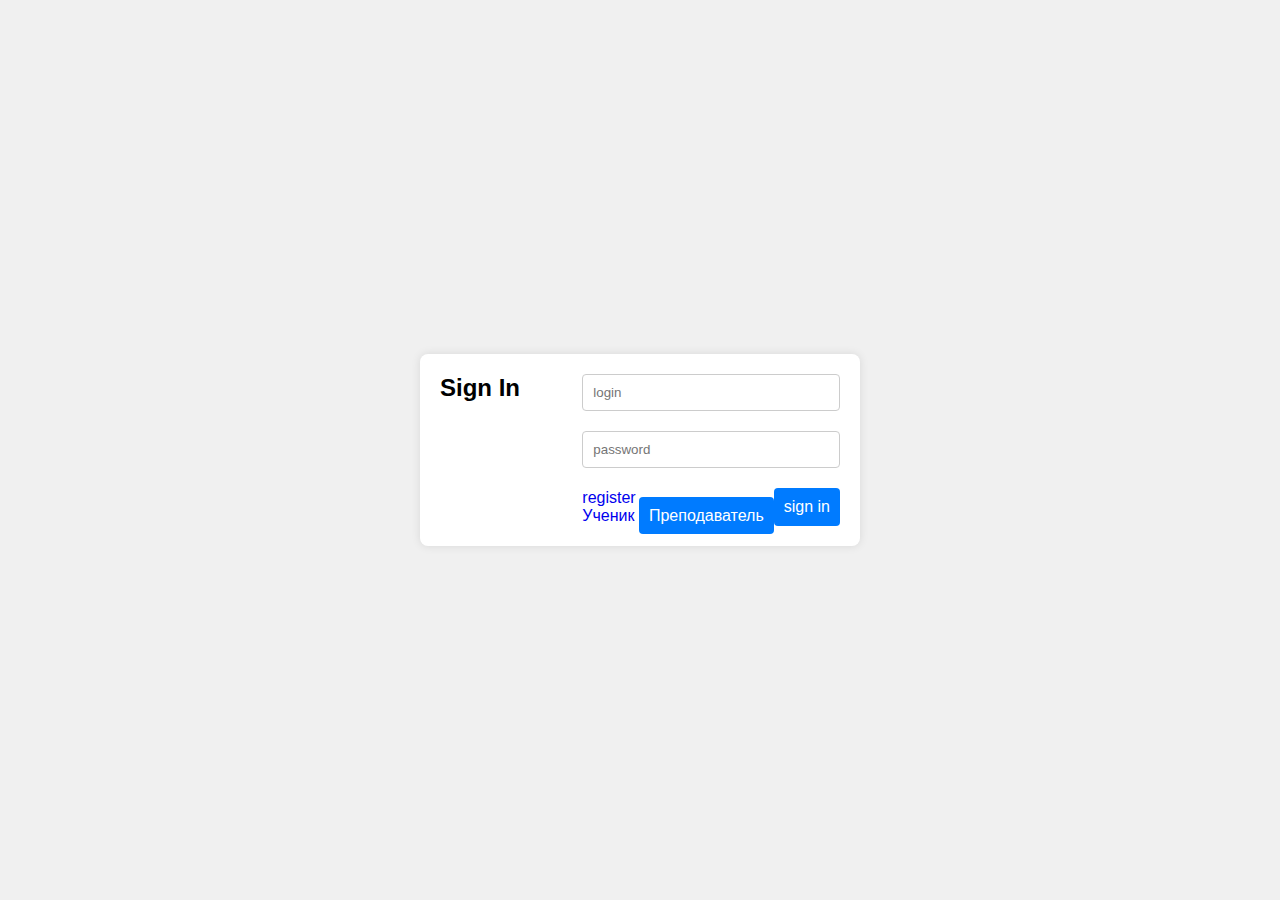
<file: index.html>
<!DOCTYPE html>
<html lang="en">
<head>
    <meta charset="UTF-8">
    <meta name="viewport" content="width=device-width, initial-scale=1.0">
    <link rel="stylesheet" href="style/styleAuthorization.css">
    <title>Sign In</title>
</head>
<body>
<div class="container">
    <h2>Sign In</h2>
    <form>
        <input type="text" id="login" name="email" required placeholder="login" required maxlength=255>
        <input type="password" id="password" name="password" required placeholder="password" required maxlength=60>
        <div class="link-group">
            <div>
                <a href="#" class="link" id="buttonReg">
                    register
                </a>
                <div class="create-account dnone" id="buttonGroup">
                    <div>
                        <a href="pages/registration.html" class="groupItem">Ученик</a>
                        <a href="pages/registration.html" class="groupItem">Преподаватель</a>
                    </div>
                </div>
            </div>
            <a href="#" class="button-link">sign in</a>

        </div>
    </form>
</div>

<script src="script/scriptAuth.js"></script>
</body>
</html>
</file>
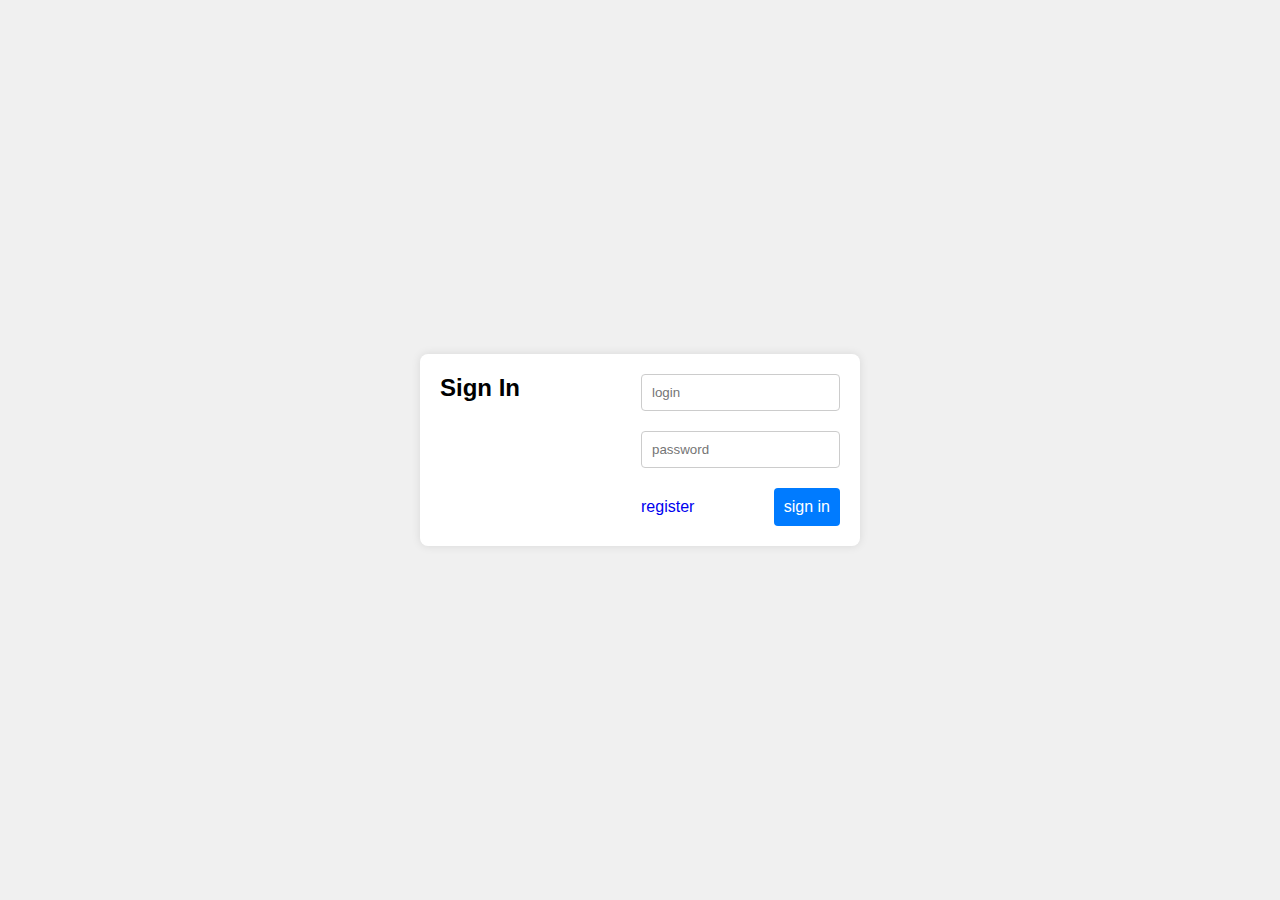
<file: authorization.html>
<!DOCTYPE html>
<html lang="en">
<head>
    <meta charset="UTF-8">
    <meta name="viewport" content="width=device-width, initial-scale=1.0">
    <link rel="stylesheet" href="style/styleAuthorization.css">
    <title>Sign In</title>
</head>
<body>
<div class="container">
    <h2>Sign In</h2>
    <form>
        <input type="text" id="login" name="email" required placeholder="login">
        <input type="password" id="password" name="password" required placeholder="password">
        <div class="link-group">
            <a href="#">register</a>
            <a href="#registration.html">sign in</a>
        </div>
    </form>
</div>
</body>
</html>
</file>
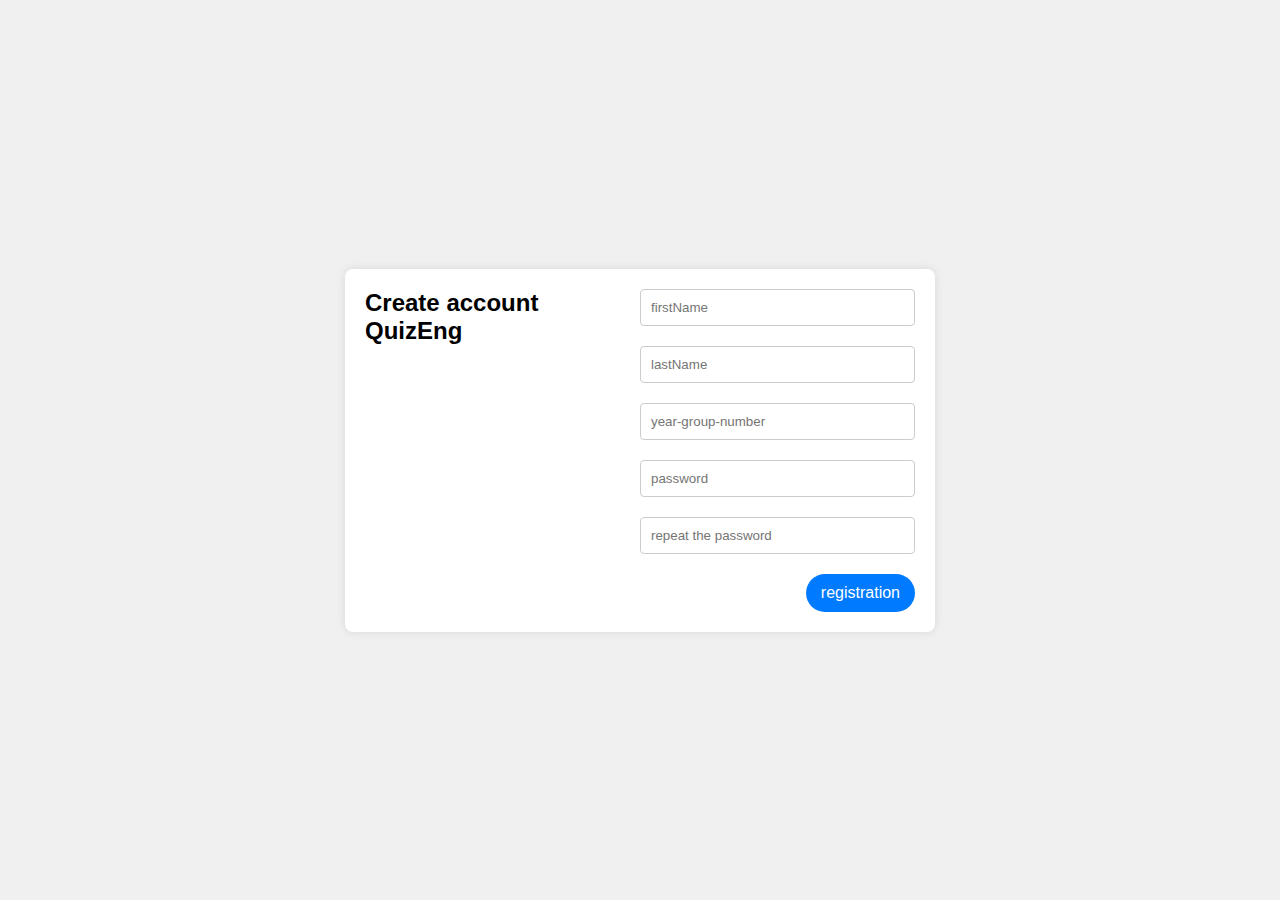
<file: registration.html>
<!DOCTYPE html>
<html lang="en">
<head>
    <meta charset="UTF-8">
    <meta name="viewport" content="width=device-width, initial-scale=1.0">
    <link rel="stylesheet" href="style/styleReg.css">
    <title>registration</title>
</head>
<body>
<div class="container">
    <h2>Create account<br>QuizEng</h2>
    <form>
        <input type="text" id="firstName" name="firstName" required placeholder="firstName">
        <input type="text" id="lastName" name="lastName" required placeholder="lastName">
        <input type="text" id="group" name="group" required placeholder="year-group-number">
        <input type="password" id="password" name="password" required placeholder="password">
        <input type="password" id="repeatPassword" name="repeatPassword" required placeholder="repeat the password">
        <div class="link-group">
            <a href="#">registration</a>
        </div>
    </form>
</div>
</body>
</html>
</file>
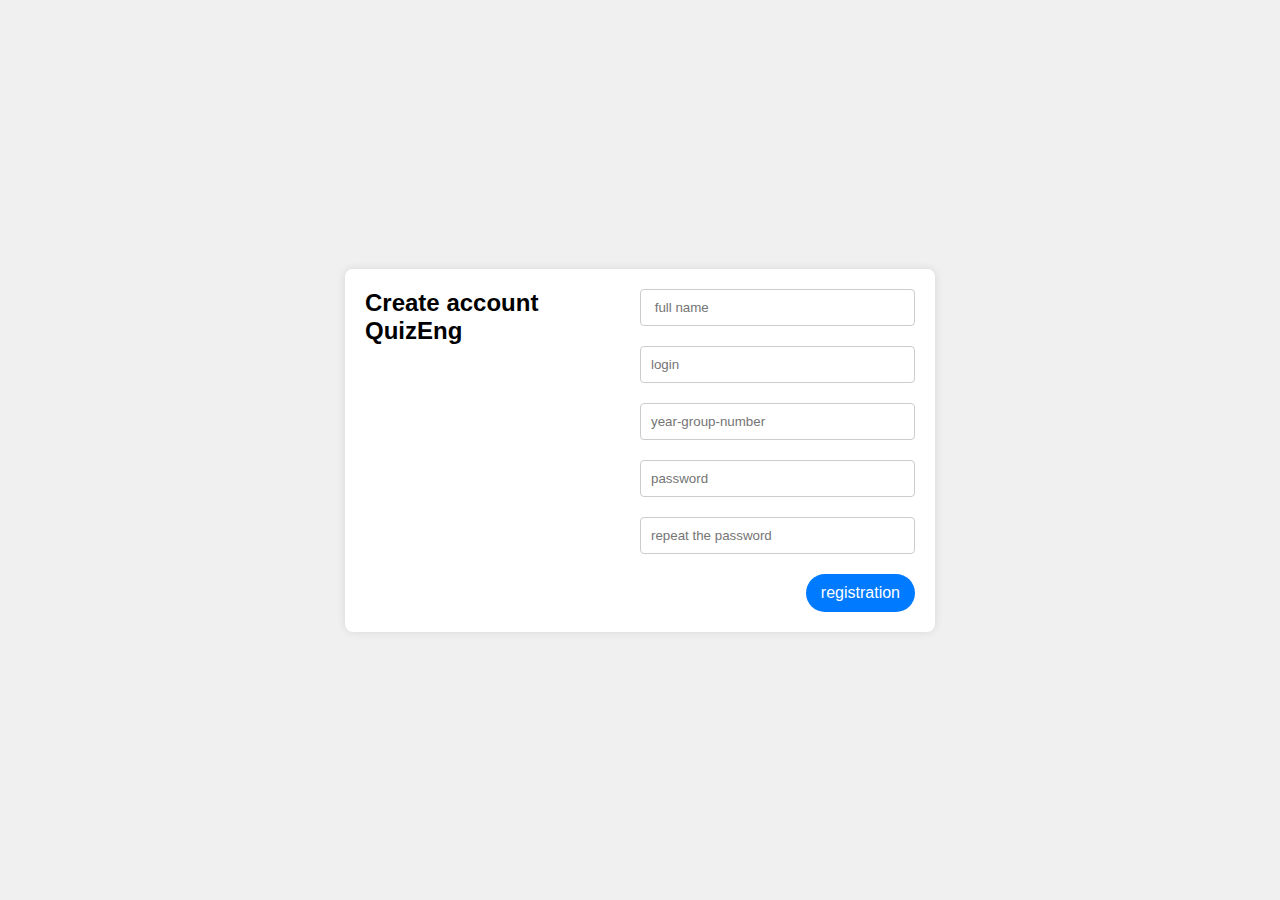
<file: pages/registration.html>
<!DOCTYPE html>
<html lang="en">
<head>
    <meta charset="UTF-8">
    <meta name="viewport" content="width=device-width, initial-scale=1.0">
    <link rel="stylesheet" href="../style/styleReg.css">
    <title>registration</title>
</head>
<body>
<div class="container">
    <h2>Create account<br>QuizEng</h2>
    <form>
        <input type="text" id=" fullName" name="fullName" required placeholder=" full name">
        <input type="text" id="login" name="login" required placeholder="login">
        <input type="text" id="group" name="group" required placeholder="year-group-number">
        <input type="password" id="password" name="password" required placeholder="password">
        <input type="password" id="repeatPassword" name="repeatPassword" required placeholder="repeat the password">
        <div class="link-group">
            <a href="#">registration</a>
        </div>
    </form>
</div>
</body>
</html>
</file>
<file: style/styleReg.css>
body {
    font-family: Arial, sans-serif;
    display: flex;
    justify-content: center;
    align-items: center;
    height: 100vh;
    margin: 0;
    background-color: #f0f0f0;
}

a {
    text-decoration: none;
}

.container {
    background-color: #fff;
    padding: 20px;
    border-radius: 8px;
    box-shadow: 0 0 10px rgba(0, 0, 0, 0.1);
    max-width: 550px;
    width: 100%;

    display: flex;
    justify-content: space-between;
}
.container h2 {
    margin: 0;
}
.container form {
    display: flex;
    flex-direction: column;

    width: 50%;
}

.container input {
    margin-bottom: 20px;
    padding: 10px;
    border: 1px solid #ccc;
    border-radius: 4px;
}

.link-group {
    display: flex;
    justify-content: end;
    align-items: center;
}

.link-group a:last-child {
    padding: 10px 15px;
    background-color: #007BFF;
    color: #fff;
    border: none;
    border-radius: 30px;
    cursor: pointer;
}
.container button:hover {
    background-color: #0056b3;
}

.container button a {
    color: #fff;
}

@media (max-width: 600px) {
    .container {
        padding: 15px;
        display: block;

        max-width: 350px;
    }
    .container h2 {
        font-size: 1.5em;
        margin: 10px 0 20px 0;
        text-align: center;
    }

    .container form {
        width: 100%;
    }
    .container input {
        padding: 8px;
    }
    .container button {
        padding: 8px;
    }

    .link-group a:last-child {
        width: 100%;
        text-align: center;
    }
}

@media (max-width: 480px) {
    body {
        align-items: stretch;
    }

    .container {
        margin: 10px;
    }

}
</file>
<file: style/styleAuthorization.css>
/*@import url("reset.css");*/
/*@import url('mediaAuth.css');*/


/*body {*/
/*    font-family: 'Trebuchet MS', 'Lucida Sans Unicode', 'Lucida Grande', 'Lucida Sans', Arial, sans-serif;*/
/*    background-color: #f0f8ff;*/
/*    display: flex;*/
/*    justify-content: center;*/
/*    align-items: center;*/
/*    height: 100vh;*/
/*    margin: 0;*/
/*}*/

/*input {*/
/*    outline: none;*/
/*}*/

/*a {*/
/*    text-decoration: none;*/
/*}*/

/*.container {*/
/*}*/

/*.login-box {*/
/*    background-color: #ffffff;*/
/*    padding: 20px;*/
/*    border-radius: 40px;*/
/*    box-shadow: 0 0 10px rgba(0, 0, 0, 0.1);*/
/*}*/

/*.tabs {*/
/*    display: flex;*/
/*    margin-bottom: 20px;*/
/*}*/

/*.tab {*/
/*    padding: 10px 20px;*/
/*    border-radius: 4px 4px 0 0;*/
/*    cursor: pointer;*/
/*    background-color: #e0e0e0;*/
/*    margin-right: 5px;*/
/*}*/

/*.tab.active {*/
/*    background-color: #007bff;*/
/*    color: #ffffff;*/
/*}*/

/*.form-container {*/
/*    display: flex;*/
/*    justify-content: space-between;*/
/*}*/

/*.form-container h2 {*/
/*    text-align: center;*/
/*    padding: 20px;*/

/*    white-space: nowrap;*/
/*    display: inline;*/
/*}*/

/*.form-container form {*/
/*    padding: 20px;*/
/*}*/

/*.input-group {*/
/*    display: flex;*/
/*    flex-direction: column;*/
/*    align-items: center;*/
/*    justify-content: space-between;*/
/*}*/

/*.input-group input:first-child{*/
/*    margin-bottom: 30px;*/
/*}*/

/*.input-group input {*/
/*    border: 1px solid #ccc;*/
/*    border-radius: 10px;*/

/*    box-sizing: border-box;*/

/*}*/


/*.button__group {*/
/*    display: flex;*/
/*    align-items: center;*/
/*    justify-content: flex-end;*/
/*}*/


/*.forgot-password {*/
/*    display: block;*/
/*    text-align: center;*/
/*    color: #007bff;*/
/*    text-decoration: none;*/

/*    margin-right: 32px;*/
/*}*/

/*.login-button {*/
/*    background-color: #007bff;*/
/*    border: none;*/
/*    border-radius: 100px;*/
/*    color: #ffffff;*/
/*    cursor: pointer;*/
/*}*/

/*.login-button:hover {*/
/*    background-color: #0056b3;*/
/*}*/


body {
    font-family: Arial, sans-serif;
    display: flex;
    justify-content: center;
    align-items: center;
    height: 100vh;
    margin: 0;
    background-color: #f0f0f0;
}

a {
    text-decoration: none;
}

.container {
    background-color: #fff;
    padding: 20px;
    border-radius: 8px;
    box-shadow: 0 0 10px rgba(0, 0, 0, 0.1);
    max-width: 400px;
    width: 100%;

    display: flex;
    justify-content: space-between;
}
.container h2 {
    margin: 0;
    text-align: center;
}
.container form {
    display: flex;
    flex-direction: column;
}

.container input {
    margin-bottom: 20px;
    padding: 10px;
    border: 1px solid #ccc;
    border-radius: 4px;
}

.link-group {
    display: flex;
    justify-content: space-between;
    align-items: center;
}

.link-group a:last-child {
    padding: 10px;
    background-color: #007BFF;
    color: #fff;
    border: none;
    border-radius: 4px;
    cursor: pointer;
}
.container button:hover {
    background-color: #0056b3;
}

.container button a {
    color: #fff;
}

@media (max-width: 600px) {
    .container {
        padding: 15px;
        display: block;
    }
    .container h2 {
        font-size: 1.5em;
        margin: 20px 0;
    }
    .container input {
        padding: 8px;
    }
    .container button {
        padding: 8px;
    }
}
</file>
